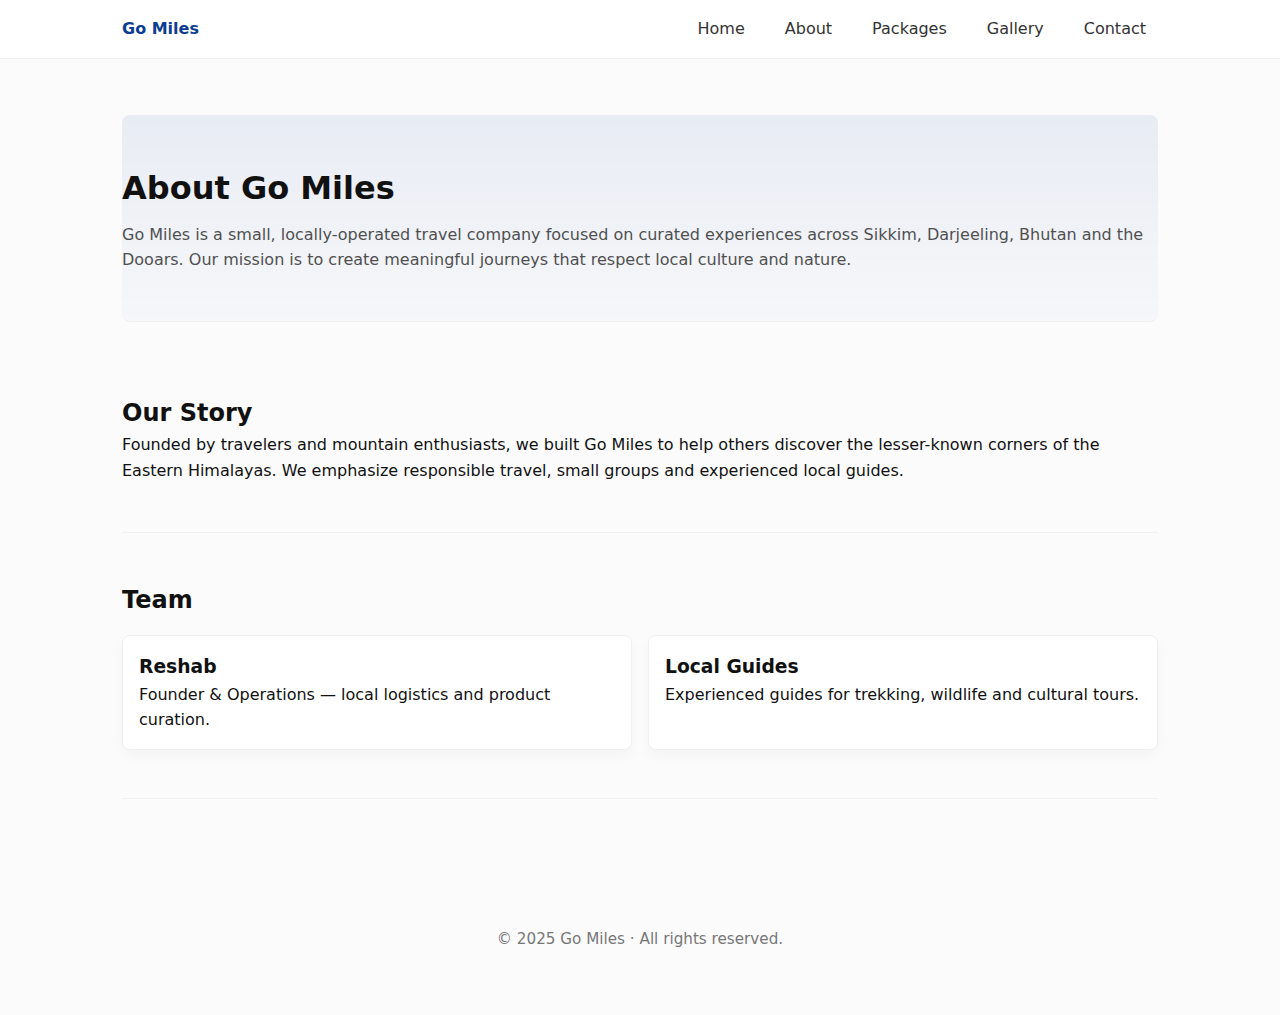
<file: about.html>
<!doctype html>
<html lang="en">
<head>
  <meta charset="utf-8" />
  <meta name="viewport" content="width=device-width,initial-scale=1" />
  <title>About | Go Miles</title>
  <link rel="stylesheet" href="style.css">
</head>
<body>
  <header>
    <div class="navbar container">
      <div class="brand">Go Miles</div>
      <ul class="nav-links">
        <li><a href="index.html">Home</a></li>
        <li><a href="about.html">About</a></li>
        <li><a href="packages.html">Packages</a></li>
        <li><a href="gallery.html">Gallery</a></li>
        <li><a href="contact.html">Contact</a></li>
      </ul>
    </div>
  </header>

  <main class="container">
    <section class="section hero">
      <h1>About Go Miles</h1>
      <p>Go Miles is a small, locally-operated travel company focused on curated experiences across Sikkim, Darjeeling, Bhutan and the Dooars. Our mission is to create meaningful journeys that respect local culture and nature.</p>
    </section>

    <section class="section">
      <h2>Our Story</h2>
      <p>Founded by travelers and mountain enthusiasts, we built Go Miles to help others discover the lesser-known corners of the Eastern Himalayas. We emphasize responsible travel, small groups and experienced local guides.</p>
    </section>

    <section class="section">
      <h2>Team</h2>
      <div class="grid grid-2" style="margin-top:1rem;">
        <div class="card">
          <h3>Reshab</h3>
          <p>Founder & Operations — local logistics and product curation.</p>
        </div>
        <div class="card">
          <h3>Local Guides</h3>
          <p>Experienced guides for trekking, wildlife and cultural tours.</p>
        </div>
      </div>
    </section>
  </main>

  <footer>
    <div class="container">
      <p>© 2025 Go Miles · All rights reserved.</p>
    </div>
  </footer>
  <script src="script.js"></script>
</body>
</html>
</file>
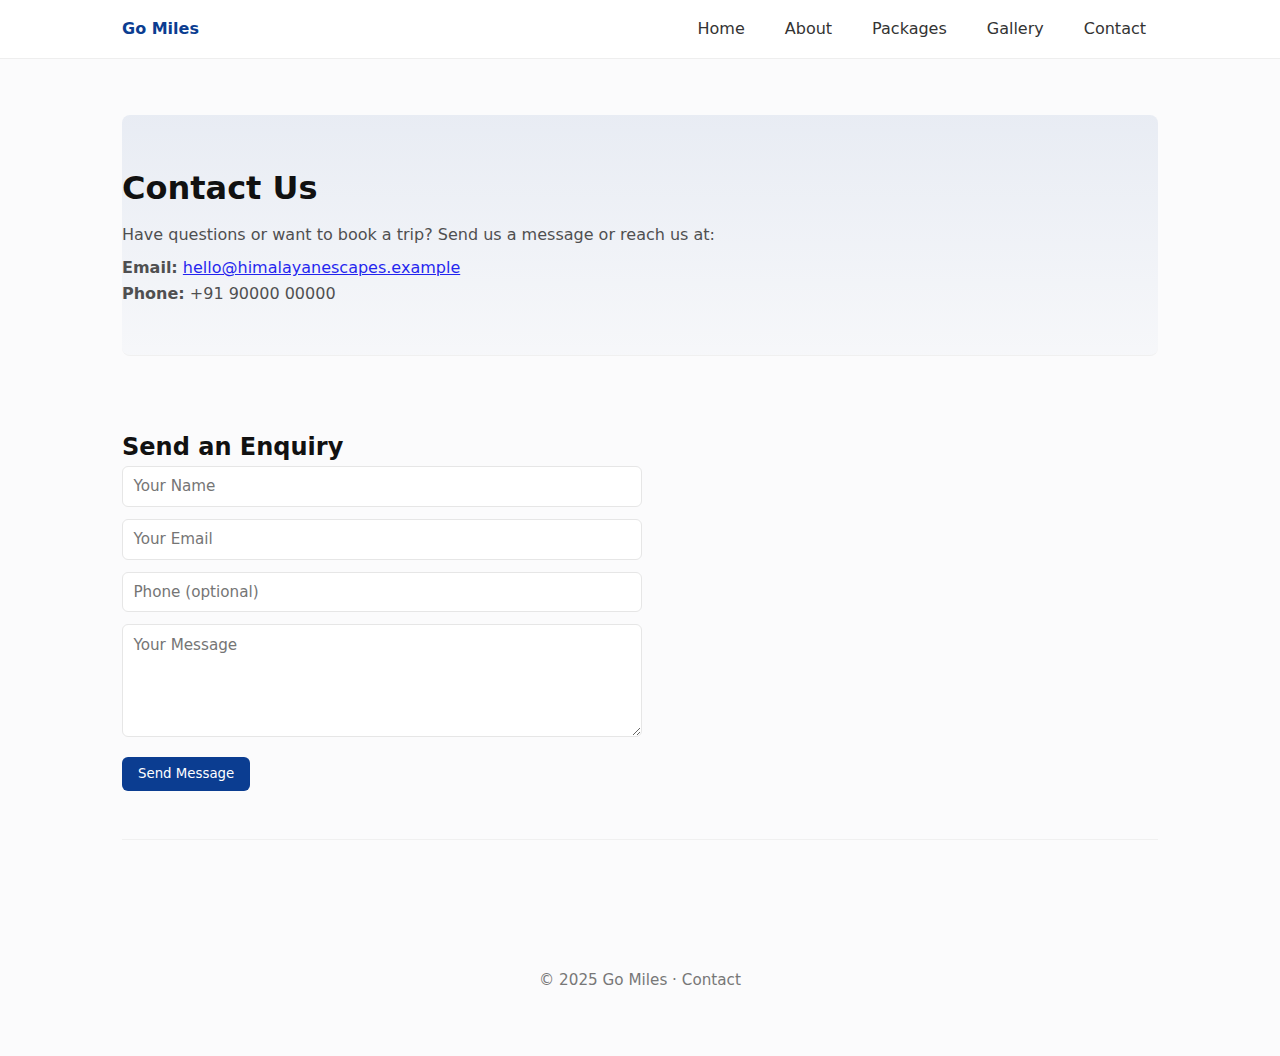
<file: contact.html>
<!doctype html>
<html lang="en">
<head>
  <meta charset="utf-8" />
  <meta name="viewport" content="width=device-width,initial-scale=1" />
  <title>Contact | Go Miles</title>
  <link rel="stylesheet" href="style.css">
</head>
<body>
  <header>
    <div class="navbar container">
      <div class="brand">Go Miles</div>
      <ul class="nav-links">
        <li><a href="index.html">Home</a></li>
        <li><a href="about.html">About</a></li>
        <li><a href="packages.html">Packages</a></li>
        <li><a href="gallery.html">Gallery</a></li>
        <li><a href="contact.html">Contact</a></li>
      </ul>
    </div>
  </header>

  <main class="container">
    <section class="section hero">
      <h1>Contact Us</h1>
      <p>Have questions or want to book a trip? Send us a message or reach us at:</p>
      <p style="margin-top:.5rem;"><strong>Email:</strong> <a href="mailto:hello@himalayanescapes.example">hello@himalayanescapes.example</a><br><strong>Phone:</strong> +91 90000 00000</p>
    </section>

    <section class="section">
      <h2>Send an Enquiry</h2>
      <form id="contactForm" class="form">
        <input type="text" placeholder="Your Name" required />
        <input type="email" placeholder="Your Email" required />
        <input type="tel" placeholder="Phone (optional)" />
        <textarea placeholder="Your Message" rows="5" required></textarea>
        <button class="btn" type="submit">Send Message</button>
      </form>
    </section>
  </main>

  <footer>
    <div class="container">
      <p>© 2025 Go Miles · Contact</p>
    </div>
  </footer>
  <script src="script.js"></script>
</body>
</html>
</file>
<file: style.css>
/* Minimalist shared styles */
*{box-sizing:border-box;margin:0;padding:0;font-family:Inter, system-ui, -apple-system, 'Segoe UI', Roboto, 'Helvetica Neue', Arial;}
body{background:#fbfbfc;color:#111;line-height:1.6;}
.container{max-width:1100px;margin:0 auto;padding:2rem;}
header{background:#fff;border-bottom:1px solid #eee;position:sticky;top:0;z-index:50;}
.navbar{display:flex;align-items:center;justify-content:space-between;padding:1rem 2rem;}
.brand{font-weight:700;color:#0b3d91;}
.nav-links{display:flex;gap:1rem;list-style:none;}
.nav-links a{text-decoration:none;color:#333;padding:0.5rem 0.75rem;border-radius:6px;transition:background .15s;}
.nav-links a:hover{background:#f1f5ff;color:#0b3d91;}
.hero{background:linear-gradient(180deg, rgba(11,61,145,0.08), rgba(11,61,145,0.02));padding:4rem 2rem;border-radius:8px;margin:1.5rem 0;}
.hero h1{font-size:2rem;margin-bottom:.5rem;}
.hero p{color:#333;opacity:.85;}
.section{padding:3rem 0;border-bottom:1px solid #f0f0f0;}
.grid{display:grid;gap:1rem;}
.grid-2{grid-template-columns:repeat(auto-fit,minmax(260px,1fr));}
.card{background:#fff;border:1px solid #f0f0f0;padding:1rem;border-radius:8px;box-shadow:0 6px 14px rgba(15,15,15,0.03);}
.card img{width:100%;height:160px;object-fit:cover;border-radius:6px;margin-bottom:.75rem;}
.btn{display:inline-block;background:#0b3d91;color:#fff;padding:.6rem 1rem;border-radius:6px;text-decoration:none;border:none;cursor:pointer;}
.btn-outline{background:transparent;border:1px solid #dbeafe;color:#0b3d91;padding:.5rem .9rem;border-radius:6px;}
.form{max-width:520px;}
input,textarea,select{width:100%;padding:.65rem;border:1px solid #e6e6e6;border-radius:6px;margin-bottom:.75rem;font-size:0.95rem;}
footer{padding:2rem 1rem;text-align:center;color:#777;font-size:.95rem;margin-top:2rem;}
@media (max-width:720px){.navbar{padding:0.75rem 1rem}.container{padding:1rem}}
</file>
